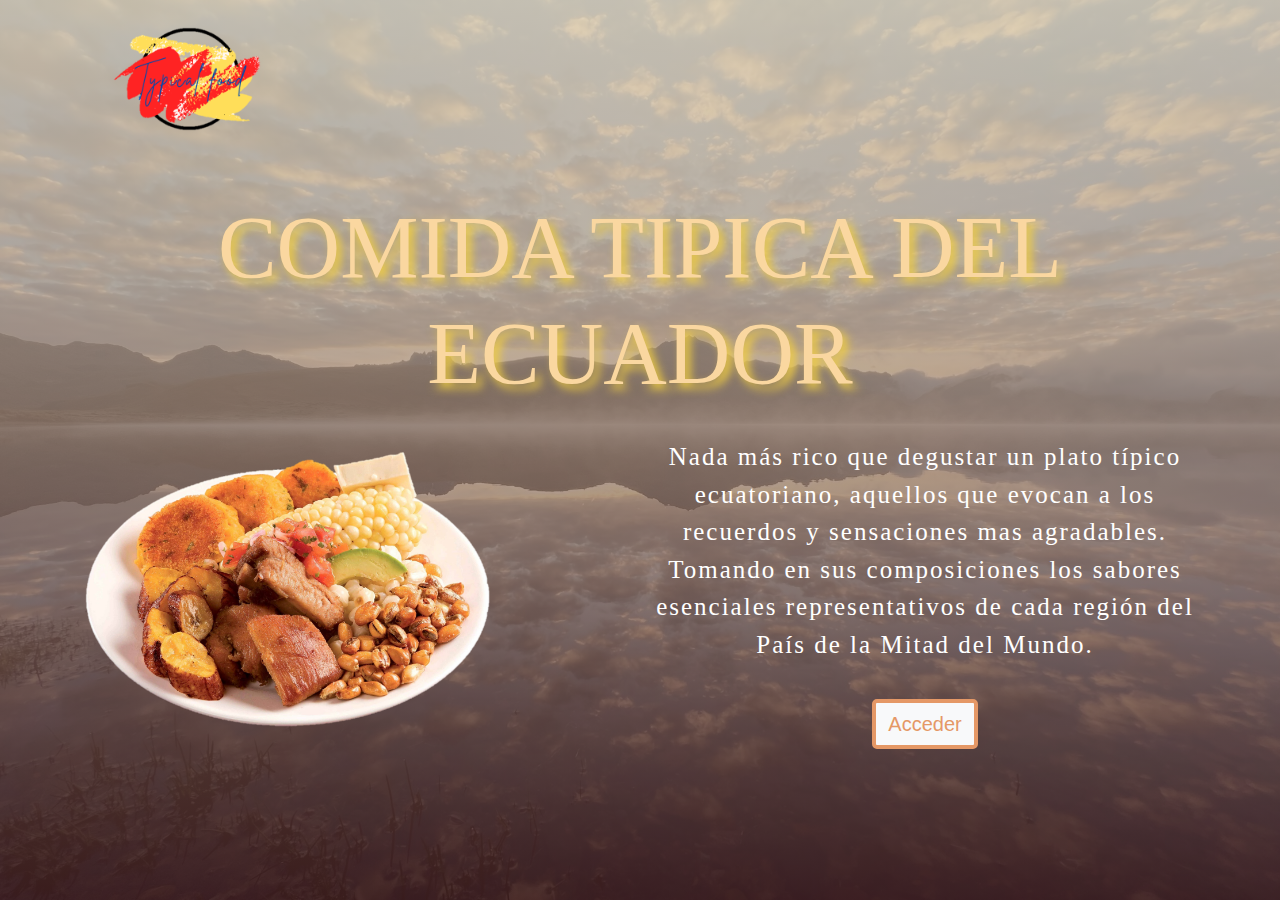
<file: EXAMEN_8443/index.html>
<!DOCTYPE html>
<html lang="en">

<head>
    <meta charset="UTF-8">
    <meta name="viewport" content="width=device-width, initial-scale=1.0">
    <meta http-equiv="X-UA-Compatible" content="ie=edge">
    <title>Bootstrap4 Landing01</title>
    <!-- BOOTSTRAP CDN -->
    <link rel="stylesheet" href="https://stackpath.bootstrapcdn.com/bootstrap/4.3.1/css/bootstrap.min.css"
    integrity="sha384-ggOyR0iXCbMQv3Xipma34MD+dH/1fQ784/j6cY/iJTQUOhcWr7x9JvoRxT2MZw1T" crossorigin="anonymous">
    <!-- FONT AWESOME -->
    <link rel="stylesheet" href="https://use.fontawesome.com/releases/v5.7.2/css/all.css"
    integrity="sha384-fnmOCqbTlWIlj8LyTjo7mOUStjsKC4pOpQbqyi7RrhN7udi9RwhKkMHpvLbHG9Sr" crossorigin="anonymous">
    <!-- CUSTOM CSS -->
    <link rel="stylesheet" href="css/stylesIndex.css">
</head>

<body>

    <header class="container">
        <div class="row">
            <div class="col-sm-12 my-4">
                <a href="index.html">
                    <img src="img/logo.png" class="logo">
                </a>
                <h1 class="text-center display-2 text-uppercase font-weight-bold mt-3 color1 sombra1">Comida Tipica Del Ecuador</h1>
            </div>
            <div class="col-sm-6">
                <img src="img/tipico.png" class="img-fluid">
            </div>
                <div class="col-sm-6 text-center">
                    <p class="text-center text-description texto1">Nada más rico que degustar un plato típico ecuatoriano, aquellos que evocan a los recuerdos y sensaciones mas agradables. Tomando en sus composiciones los sabores esenciales representativos de cada región del País de la Mitad del Mundo.</p>
                    <form action="html/indexhome.html">
                        <button type="submit" class="btn btn-light btn-outline-primary rounded-2 boton1">
                            Acceder
                        </button>
                    </form>
                    
                    <ul class="list-unstyled list-inline mt-4">
                        <li class="list-inline-item">
                            <a href="">
                                <i class="fab fa-facebook-f color1"></i>
                            </a>
                        </li>
                        <li class="list-inline-item">
                            <a href="">
                                <i class="fab fa-instagram"></i>
                            </a>
                        </li>
                        <li class="list-inline-item">
                            <a href="">
                                <i class="fab fa-twitter"></i>
                            </a>
                        </li>
                        <li class="list-inline-item">
                            <a href="">
                                <i class="fab fa-youtube"></i>
                            </a>
                        </li>
                    </ul>
                </div>
            </div>
        </header>

    </body>

    </html>
</file>
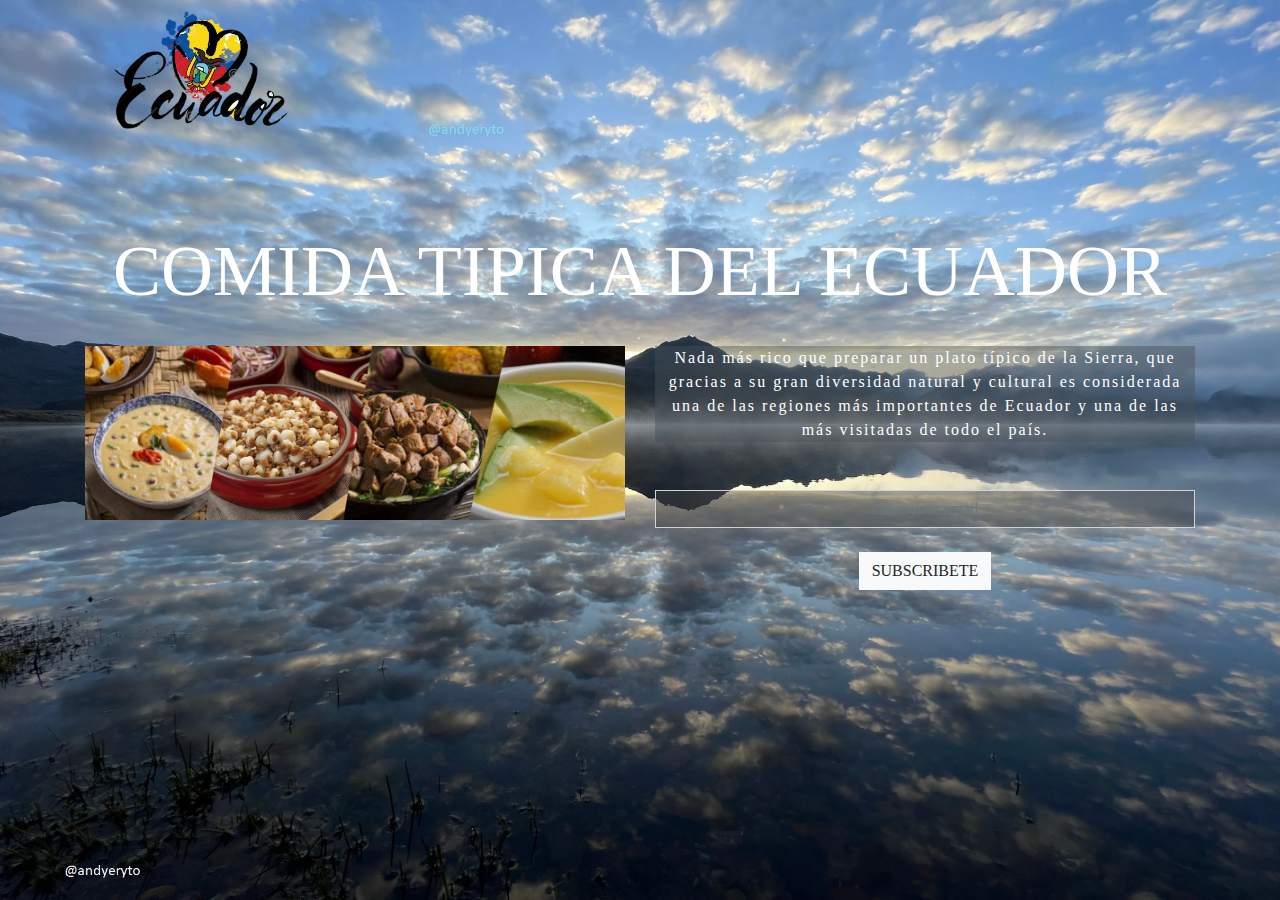
<file: LandingPage/index.html>
<!DOCTYPE html>
<html lang="en">

<head>
    <meta charset="UTF-8">
    <meta name="viewport" content="width=device-width, initial-scale=1.0">
    <meta http-equiv="X-UA-Compatible" content="ie=edge">
    <title>Bootstrap4 Landing01</title>
    <!-- BOOTSTRAP CDN -->
    <link rel="stylesheet" href="https://stackpath.bootstrapcdn.com/bootstrap/4.3.1/css/bootstrap.min.css"
    integrity="sha384-ggOyR0iXCbMQv3Xipma34MD+dH/1fQ784/j6cY/iJTQUOhcWr7x9JvoRxT2MZw1T" crossorigin="anonymous">
    <!-- FONT AWESOME -->
    <link rel="stylesheet" href="https://use.fontawesome.com/releases/v5.7.2/css/all.css"
    integrity="sha384-fnmOCqbTlWIlj8LyTjo7mOUStjsKC4pOpQbqyi7RrhN7udi9RwhKkMHpvLbHG9Sr" crossorigin="anonymous">
    <!-- CUSTOM CSS -->
    <link rel="stylesheet" href="css/styles.css">
</head>

<body>

    <header class="container">
        <div class="row">
            <div class="col-sm-12 my-4">
                <a href="index.html mt-4">
                    <img src="img/LogoEcua.png" class="logo">
                </a>
                <h1 class="text-center display-3 text-uppercase font-weight-bold mt-4">Comida Tipica Del Ecuador</h>
                </div>
                <div class="col-sm-6">
                    <img src="img/tipica.jpg" class="img-fluid">
                </div>
                <div class="col-sm-6 text-center">
                    <p class="text-center text-description">Nada más rico que preparar un plato típico de la Sierra, que gracias a su gran diversidad natural y cultural es considerada una de las regiones más importantes de Ecuador y una de las más visitadas de todo el país.</p>
                    <form action="index.html">
                        <input class="form-control rounded-0 my-4 text-center" type="email" name="Write your Email"
                        placeholder="Enter your email">
                        <button type="submit" class="btn btn-light btn-outline rounded-0">
                            SUBSCRIBETE
                        </button>
                    </form>
                    <ul class="list-unstyled list-inline mt-4">
                        <li class="list-inline-item">
                            <a href="">
                                <i class="fab fa-facebook-f"></i>
                            </a>
                        </li>
                        <li class="list-inline-item">
                            <a href="">
                                <i class="fab fa-instagram"></i>
                            </a>
                        </li>
                        <li class="list-inline-item">
                            <a href="">
                                <i class="fab fa-twitter"></i>
                            </a>
                        </li>
                        <li class="list-inline-item">
                            <a href="">
                                <i class="fab fa-youtube"></i>
                            </a>
                        </li>
                    </ul>
                </div>
            </div>
        </header>

    </body>

    </html>
</file>
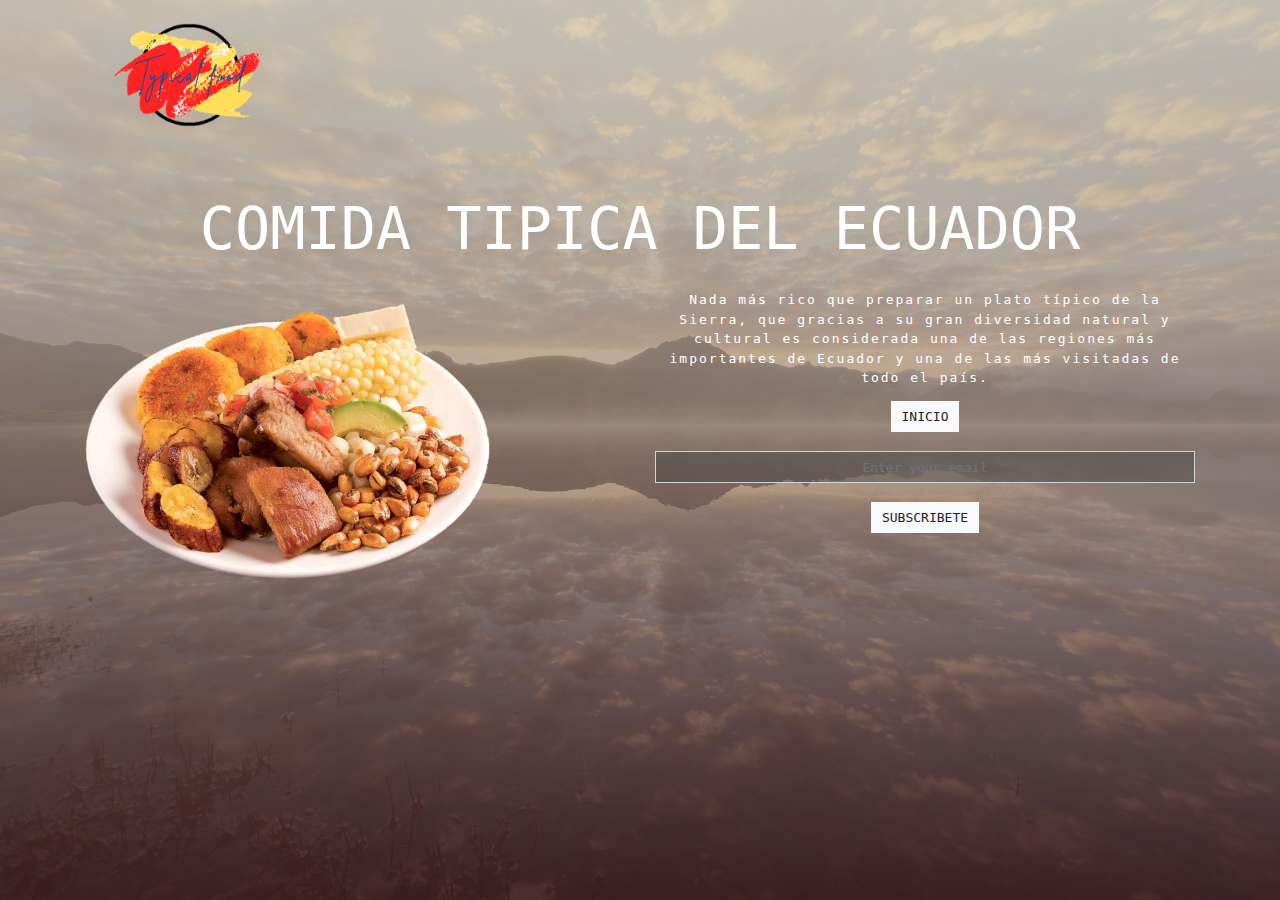
<file: LandingPage_8443/index.html>
<!DOCTYPE html>
<html lang="en">

<head>
    <meta charset="UTF-8">
    <meta name="viewport" content="width=device-width, initial-scale=1.0">
    <meta http-equiv="X-UA-Compatible" content="ie=edge">
    <title>Bootstrap4 Landing01</title>
    <!-- BOOTSTRAP CDN -->
    <link rel="stylesheet" href="https://stackpath.bootstrapcdn.com/bootstrap/4.3.1/css/bootstrap.min.css"
    integrity="sha384-ggOyR0iXCbMQv3Xipma34MD+dH/1fQ784/j6cY/iJTQUOhcWr7x9JvoRxT2MZw1T" crossorigin="anonymous">
    <!-- FONT AWESOME -->
    <link rel="stylesheet" href="https://use.fontawesome.com/releases/v5.7.2/css/all.css"
    integrity="sha384-fnmOCqbTlWIlj8LyTjo7mOUStjsKC4pOpQbqyi7RrhN7udi9RwhKkMHpvLbHG9Sr" crossorigin="anonymous">
    <!-- CUSTOM CSS -->
    <link rel="stylesheet" href="css/stylesIndex.css">
</head>

<body>

    <header class="container">
        <div class="row">
            <div class="col-sm-12 my-4">
                <a href="index.html">
                    <img src="img/logo.png" class="logo">
                </a>
                <h1 class="text-center display-3 text-uppercase font-weight-bold mt-4">Comida Tipica Del Ecuador</h>
                </div>
                <div class="col-sm-6">
                    <img src="img/tipico.png" class="img-fluid">
                </div>
                <div class="col-sm-6 text-center">
                    <p class="text-center text-description">Nada más rico que preparar un plato típico de la Sierra, que gracias a su gran diversidad natural y cultural es considerada una de las regiones más importantes de Ecuador y una de las más visitadas de todo el país.</p>
                    <form action="indexhome.html">
                        <button type="submit" class="btn btn-light btn-outline rounded-0">
                            INICIO
                        </button>
                    </form>
                    <form action="index.html">
                        <input class="form-control rounded-0 my-4 text-center" type="email" name="Write your Email"
                        placeholder="Enter your email">
                        <button type="submit" class="btn btn-light btn-outline rounded-0">
                            SUBSCRIBETE
                        </button>
                    </form>
                    <ul class="list-unstyled list-inline mt-4">
                        <li class="list-inline-item">
                            <a href="">
                                <i class="fab fa-facebook-f"></i>
                            </a>
                        </li>
                        <li class="list-inline-item">
                            <a href="">
                                <i class="fab fa-instagram"></i>
                            </a>
                        </li>
                        <li class="list-inline-item">
                            <a href="">
                                <i class="fab fa-twitter"></i>
                            </a>
                        </li>
                        <li class="list-inline-item">
                            <a href="">
                                <i class="fab fa-youtube"></i>
                            </a>
                        </li>
                    </ul>
                </div>
            </div>
        </header>

    </body>

    </html>
</file>
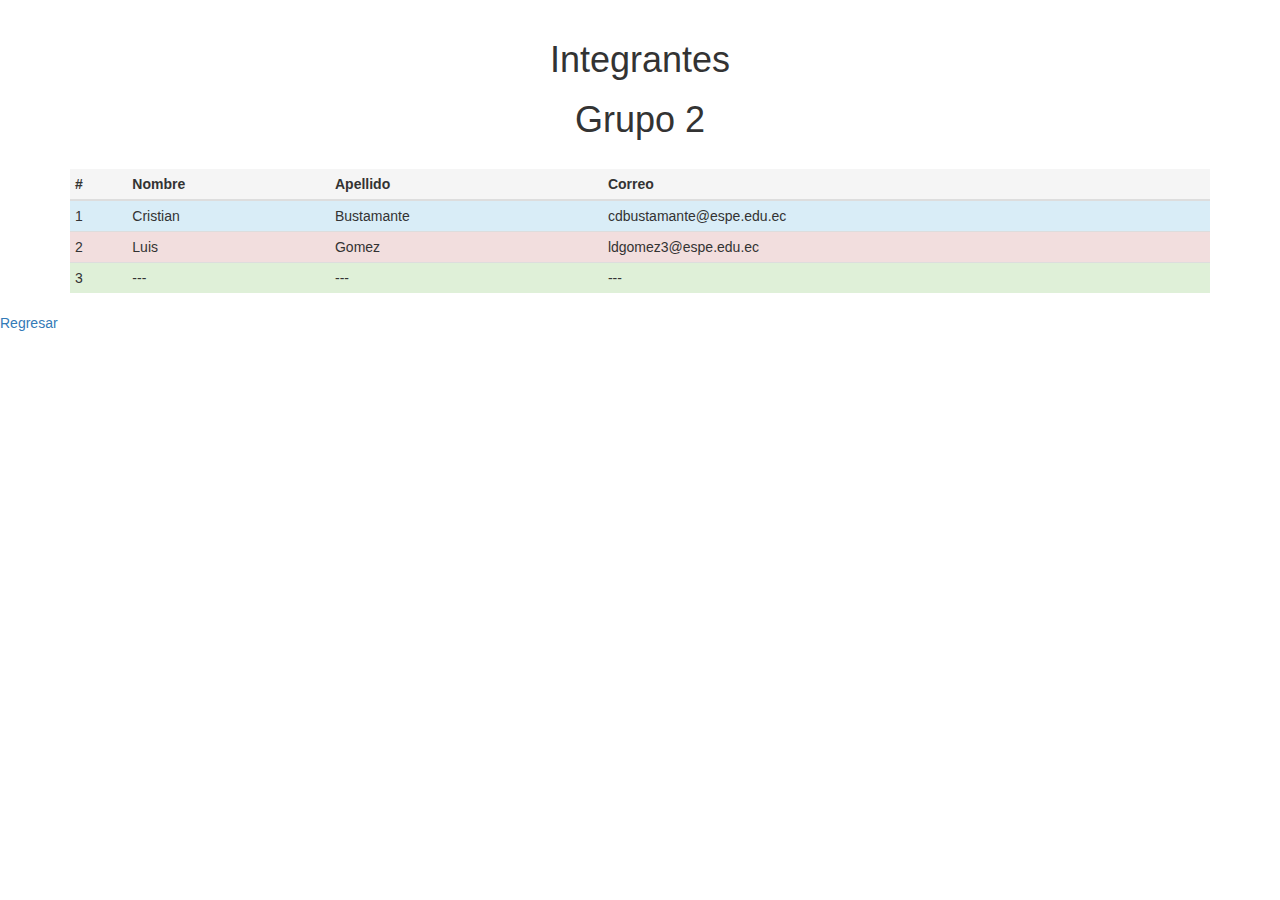
<file: tabla.html>
<!DOCTYPE html>	
<!--[if lt IE 7]>		<html class="no-js lt-ie9 lt-ie8 lt-ie7" <![endif]-->
<!--[if IE 7]>			<html class="no-js lt-ie9 lt-ie8" <![endif]-->
<!--[if IE 8]>			<html class="no-js lt-ie9" <![endif]-->
<!--[if IE 8]><!-->		<html class="no-js"> <!--<![endif]-->

<head>
	<meta charset="utf-8">
	<meta http-equiv="X-UA-Compatible" content="IE-edge, chrome=1">
	<title></title>
	<meta name="description" content="">
	<meta namee="viewport" content="width=device-widtg, initial-scale=1">

	<link rel="stylesheet" href="css/bootstrap.min.css">
	<link rel="stylesheet" href="css/bootstrap-theme.min.css">
	<link rel="stylesheet" href="css/icomoon.css">
	<link rel="stylesheet" href="css/main.css">

	<script src="js/vendor/modernizr-2.8.3-respond-1.4.2.min.js"></script>
</head>
<body>
	<div class="container">
		<h1 class="centrar">Integrantes
		</h1>
		<h1 class="centrar">Grupo 2
		</h1>
		<br>

		<div class="table-responsive">
			<table class="table table-condensed">
			<thead>
				<tr class="active">
					<th>#</th>
					<th>Nombre</th>
					<th>Apellido</th>
					<th>Correo</th>
				</tr>
			</thead>
			<tbody>
				<tr class="info">
					<td>1</td>
					<td>Cristian</td>
					<td>Bustamante</td>
					<td>cdbustamante@espe.edu.ec</td>
				</tr>
				<tr class="danger">
					<td>2</td>
					<td>Luis</td>
					<td>Gomez</td>
					<td>ldgomez3@espe.edu.ec</td>
					 
				</tr>
				<tr class="success">
					<td>3</td>
					<td>---</td>
					<td>---</td>
					<td>---</td>
				</tr>
				
			</tbody>
		</table>

		</div>

		
	</div>
	<a href="./index.html">Regresar</a>
</body>
</html>
</file>
<file: EXAMEN_8443/css/stylesIndex.css>
body, html {
    height: 100%;
    padding: 0;
    margin: 0;
    font-family: 'Noto Serif';  
}

body {
    background: linear-gradient(rgba(219, 202, 172,0.8), rgba(80, 39, 39,0.7)),url("../img/fondo.JPEG");
    background-size: cover;
    background-position: center;
    background-repeat: no-repeat;
    background-attachment: fixed;
    color: #fff;
}

.logo {
    height: 200px;
    margin-top: -45px;
}

.text-description {
    letter-spacing: 2px;
}

.form-control {
    background: #44444470 !important;
    color: #fff !important;
}

a .fab {
    color: #F4D03F;
    font-size: 30px;
    margin: 20px 10px;
}

.font-weight-bold {
    font-weight: 325!important;
}

.img-fluid {
    max-width: 75%;
    height: auto;
}

.boton1{
    color:#E59866;
    border: 4px solid #E59866;
    font-size: 20px;
    font-family: sans-serif;
    border-radius: 5px;
    margin-top: 20px;
}

.texto1{
    font-size: 25px;
}

.color1{
    color:#FAD7A0;
}

.sombra1{
    text-shadow: 5px 5px 10px #F4D03F;
}

.boton2{
    margin: 10px auto;
}
</file>
<file: LandingPage/css/styles.css>
body, html {
    height: 100%;
    padding: 0;
    margin: 0;
    font-family: oblique;  
}

body {
    background: url("../img/fondo.JPEG");
    background-size: cover;
    background-position: center;
    color: #fff;
}

.logo {
    height: 240px;
    margin-top: -60px;
}

.text-description {
    letter-spacing: 2px;
    margin: 0 0 1.5em;
    background-color: #474f5673;
    display: inline-block;
}

.form-control {
    background: #44444470 !important;
    color: #fff !important;
}

a .fab {
    color: #ffc;
    font-size: 30px;
    margin: 0 10px;
}

.font-weight-bold {
    font-weight: 325!important;
}
</file>
<file: LandingPage_8443/css/stylesIndex.css>
body, html {
    height: 100%;
    padding: 0;
    margin: 0;
    font-family: monospace;  
}

body {
    background: linear-gradient(rgba(219, 202, 172,0.8), rgba(80, 39, 39,0.7)),url("../img/fondo.JPEG");
    background-size: cover;
    background-position: center;
    color: #fff;
}

.logo {
    height: 200px;
    margin-top: -45px;
}

.text-description {
    letter-spacing: 2px;
}

.form-control {
    background: #44444470 !important;
    color: #fff !important;
}

a .fab {
    color: #ffc;
    font-size: 30px;
    margin: 0 10px;
}

.font-weight-bold {
    font-weight: 325!important;
}

.img-fluid {
    max-width: 75%;
    height: auto;
}
</file>
<file: css/icomoon.css>
@font-face {
  font-family: 'icomoon';
  src:  url('..//fonts/icomoon.eot?7n34zh');
  src:  url('..//fonts/icomoon.eot?7n34zh#iefix') format('embedded-opentype'),
    url('..//fonts/icomoon.ttf?7n34zh') format('truetype'),
    url('..//fonts/icomoon.woff?7n34zh') format('woff'),
    url('..//fonts/icomoon.svg?7n34zh#icomoon') format('svg');
  font-weight: normal;
  font-style: normal;
  font-display: block;
}

[class^="icon-"], [class*=" icon-"] {
  /* use !important to prevent issues with browser extensions that change fonts */
  font-family: 'icomoon' !important;
  speak: never;
  font-style: normal;
  font-weight: normal;
  font-variant: normal;
  text-transform: none;
  line-height: 1;

  /* Better Font Rendering =========== */
  -webkit-font-smoothing: antialiased;
  -moz-osx-font-smoothing: grayscale;
}

.icon-facebook:before {
  content: "\ea90";
}
.icon-twitter:before {
  content: "\ea96";
}
.icon-youtube:before {
  content: "\ea9d";
}
</file>
<file: css/main.css>
/* ==========================================================================
   Author's custom styles
   ========================================================================== */
body{
  padding-top: 20px;
}
.centrar{
  text-align: center;
}
.color1{
  background-color: #ff4444;
}
.color2{
  background-color: #33b5e5;
}
.color3{
  background-color: #8e44ad;
}
.color4{
  background-color: #2ecc71;
}
.color5{
  background-color: #f39c12;
}
.{

}
.ico-color1{
  color:#33b5e5;
}
.ico-color2{
  color:#ff4444;
}
.ico-color3{
  color:#2ecc71;
}
.ico-color4{
  color:#8e44ad;
}
.ico-color5{
  color: #f39c12;
}
.app{
  font-size: 50px;
  padding-bottom: 10px;
}
.app2{
  font-size: 15px;
  text-align: center;
}
.app-footer{
  background-color: #33b5e5;
  padding-bottom: 23px;
}
.derecha{
  float:right;
  padding-right: 10px;
}
/* ==========================================================================
   Personalización de Glyphicons
   ========================================================================== */

.dimension{
  height: 100px;
  width: 100%;
  margin-top: 20px;
}

.d-1{
  width: 80%;
  padding-top: 40px;
  padding-left: 50%;
  padding-right: 50%;
}


.d-2{
  width: 80%;
  padding-top: 15px;
  padding-left: 45%;
  padding-right: 45%;
}

.d-3{
  width: 80%;
  margin-left: auto;
  margin-right: auto;
}
.rd{
  font-size: 60px;
}

.fondo{
  background-color: #ecf0f1;
}
.fondo1{
  background-color: #ecf0f1;
}

.c-1{
  color: #33b5e5;
}
.c-2{
  color: white;
  background-color: #9933cc;
}
.c-3{
  color: #1abc9c;
  transform: rotate(50deg);
  -webkit-transform: rotate(50deg);
  -ms-transform: rotate(50deg);
}
.c-4{
  color: yellow;
  text-shadow: 6px 6px 6px #ffbb33;
}

.centrar1{
  margin: 0;
  width: 100%;
  background-color: #2c3e50;
}
.texto{
  width: 80%;
  margin-left: auto;
  margin-right: auto;
  text-align: center;
  color: white;
}
/* HEADER   */
#header {
  width: 100%;
  height:170px;
  float: none;
  background:inherit;
  background-color: rgba(0, 255, 255);
  box-sizing:border-box;
  border-width:5px;
  border-style:solid;
  border-color:rgba(121, 121, 121, 1);
  border-radius:10px;
 }

/* leftMenu  */
#leftMenu {
  width:100%;
  height:320px;
  float: left;
  background:inherit;
  background-color: rgba(255, 255, 255);
  box-sizing:border-box;
  border-width:5px;
  border-style:solid;
  border-color:rgba(121, 121, 121, 1);
  border-radius:10px;
  padding-top: 30px;
  margin-bottom: 5px;
 }

.Boton {
  width:90%;
  font-family: Times New Roman;
  border-radius:5px;
   color: black;
   padding: 15px;
   text-align: center;
   text-decoration: none;
   display: block;
   font-size: 16px;
   margin: auto;
   margin-bottom: 5px;
   cursor: pointer;
}
a:link, a:visited, a:active {
    text-decoration:none;
}

/* content */
#content {
  width:100%;
  height:320px;
  float: left;
  background:inherit;
  background-color: rgba(51, 153, 51);
  box-sizing:border-box;
  border-width:5px;
  border-style:solid;
  border-color:rgba(121, 121, 121, 1);
  border-radius:10px;
  margin-bottom: 5px;
}

.Texto{
  text-align: center;
  color:#000;
  font-family:Arial;
  font-size: 19px;
}

.titulo{
  color:white;
}

/* rigthMenu */
#rightMenu {
  width:100%;
  height:320px;
  float: left;
  background:inherit;
  background-color: rgba(0, 0, 0);
  box-sizing:border-box;
  border-width:5px;
  border-style:solid;
  border-color:rgba(121, 121, 121, 1);
  border-radius:10px;
  padding-left: 10px;
  padding-top: 10px;
  padding-bottom: 10px;
  padding-right: 10px;
  margin-bottom: 5px;
}

/* footer  */
#footer {
  width:100%;
  height:60px;
  float: none;
  background:inherit;
  background-color: rgba(255,255,0);
  box-sizing:border-box;
  border-width:5px;
  border-style:solid;
  border-color:rgba(121, 121, 121, 1);
  border-radius:10px;
  padding-top: 10px;
}
</file>
